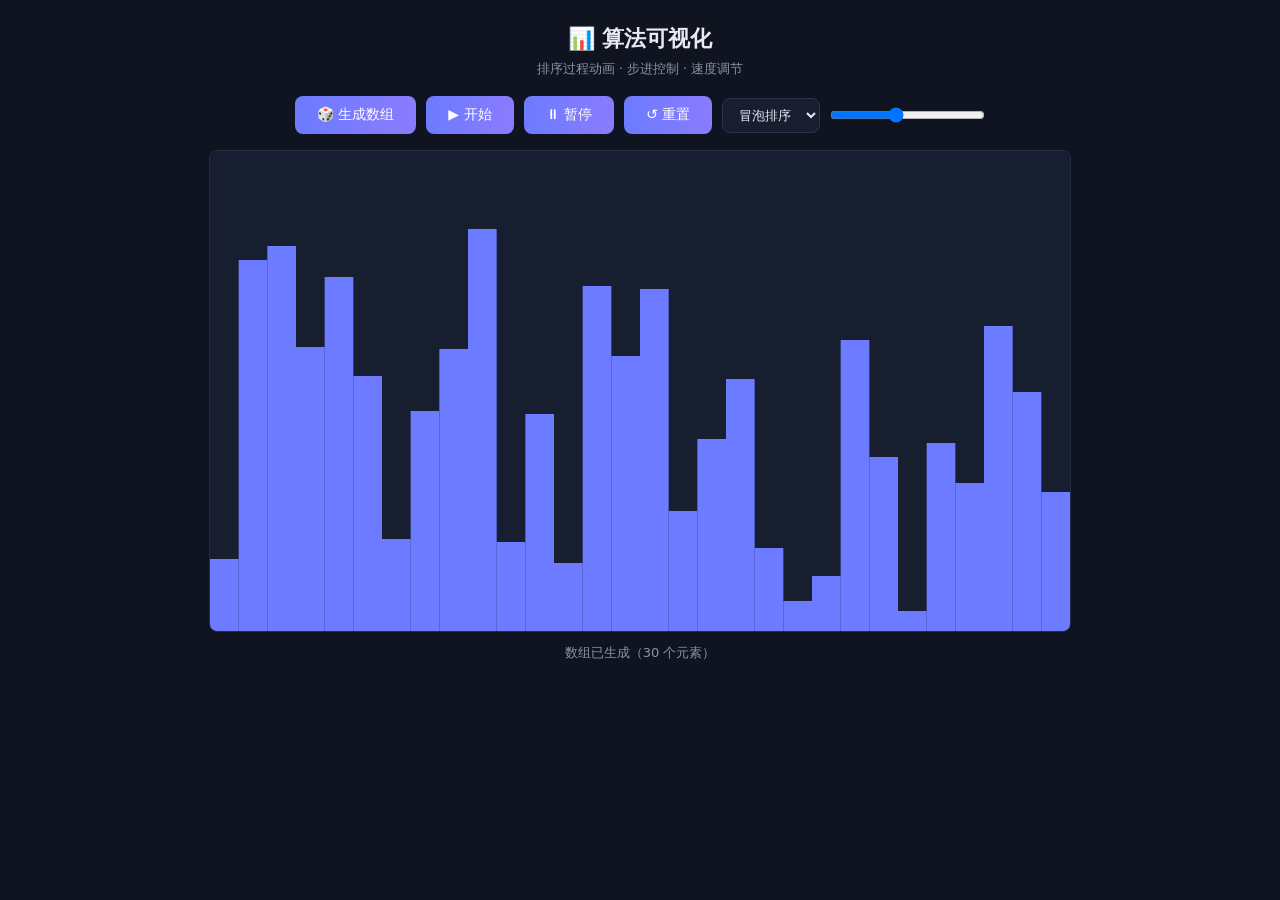
<file: algo-visualizer/index.html>
<!DOCTYPE html>
<html lang="zh-CN">
<head>
<meta charset="UTF-8">
<meta name="viewport" content="width=device-width, initial-scale=1.0">
<title>算法可视化</title>
<style>
* { margin:0; padding:0; box-sizing:border-box; font-family:'Segoe UI',system-ui,sans-serif; }
body { background:#0f1420; min-height:100vh; color:#e8eaf2; display:flex; flex-direction:column; align-items:center; padding:24px 16px; }
h1 { font-size:22px; margin-bottom:6px; }
.sub { color:#8a92a6; font-size:13px; margin-bottom:18px; }
.controls { display:flex; gap:10px; align-items:center; margin-bottom:16px; flex-wrap:wrap; justify-content:center; }
button { padding:10px 22px; border:none; border-radius:8px; background:linear-gradient(to right,#6c7bff,#8b7bff); color:#fff; font-size:14px; cursor:pointer; transition:all .25s ease; }
button:hover:not(:disabled) { transform:translateY(-1px); filter:brightness(1.1); }
button:disabled { background:#3a4266; cursor:not-allowed; }
select, input[type=range] { padding:8px 12px; border-radius:8px; border:1px solid #2a3450; background:#171e30; color:#e8eaf2; font-size:13px; }
canvas { border:1px solid #232c44; border-radius:8px; background:#171e30; max-width:100%; }
.status { margin-top:12px; font-size:13px; color:#8a92a6; min-height:18px; }
</style>
</head>
<body>
<h1>📊 算法可视化</h1>
<div class="sub">排序过程动画 · 步进控制 · 速度调节</div>
<div class="controls">
  <button id="genBtn">🎲 生成数组</button>
  <button id="startBtn">▶ 开始</button>
  <button id="pauseBtn">⏸ 暂停</button>
  <button id="resetBtn">↺ 重置</button>
  <select id="algoSel">
    <option value="bubble">冒泡排序</option>
    <option value="quick">快速排序</option>
    <option value="merge">归并排序</option>
  </select>
  <input type="range" id="speed" min="1" max="100" value="40">
</div>
<canvas id="cv" width="860" height="480"></canvas>
<div class="status" id="status">点击"生成数组"开始</div>

<script>
const cv = document.getElementById('cv');
const ctx = cv.getContext('2d');
const genBtn = document.getElementById('genBtn');
const startBtn = document.getElementById('startBtn');
const pauseBtn = document.getElementById('pauseBtn');
const resetBtn = document.getElementById('resetBtn');
const algoSel = document.getElementById('algoSel');
const speedIn = document.getElementById('speed');
const statusEl = document.getElementById('status');

const N = 30;
let bars = [];
let paused = false;
let running = false;
let stopRequested = false;  // 天团评审修复：排序中可重置

const COL_NORMAL = '#6c7bff', COL_CMP = '#ff5a5a', COL_DONE = '#4caf50';

function gen() {
  bars = Array.from({ length: N }, () => 20 + Math.floor(Math.random() * 400));
  draw(bars, COL_NORMAL);
  statusEl.textContent = '数组已生成（' + N + ' 个元素）';
}

function draw(arr, color, highlight = []) {
  ctx.clearRect(0, 0, cv.width, cv.height);
  if (!arr.length) return;
  const bw = cv.width / arr.length;
  for (let i = 0; i < arr.length; i++) {
    ctx.fillStyle = highlight.includes(i) ? COL_CMP : color;
    ctx.fillRect(i * bw, cv.height - arr[i], bw, arr[i]);
  }
}

const sleep = ms => new Promise(r => setTimeout(r, ms));

async function step(arr, color, hl = []) {
  draw(arr, color, hl);
  await sleep(Math.max(1, 120 - speedIn.value * 1.2));
  // 暂停检查
  while (paused) { await sleep(50); }
}

// ---- 排序算法（全部 async，步进绘制）----
async function bubble() {
  for (let i = 0; i < bars.length - 1; i++) {
    for (let j = 0; j < bars.length - i - 1; j++) {
      if (bars[j] > bars[j + 1]) {
        [bars[j], bars[j + 1]] = [bars[j + 1], bars[j]];
        await step(bars, COL_NORMAL, [j, j + 1]);
      }
    }
  }
}

async function quick(low, high) {
  if (low >= high || stopRequested) return;
  const pivot = bars[high];
  let i = low - 1;
  for (let j = low; j < high && !stopRequested; j++) {
    if (bars[j] < pivot) {
      i++;
      [bars[i], bars[j]] = [bars[j], bars[i]];
      await step(bars, COL_NORMAL, [i, j]);
    }
  }
  [bars[i + 1], bars[high]] = [bars[high], bars[i + 1]];
  await step(bars, COL_NORMAL, [i + 1, high]);
  await Promise.all([quick(low, i), quick(i + 2, high)]); // 并行递归，动画不乱
}

async function merge(l, r) {
  if (l >= r || stopRequested) return;
  const m = (l + r) >> 1;
  await Promise.all([merge(l, m), merge(m + 1, r)]); // 并行递归，动画不乱
  // 归并
  const left = bars.slice(l, m + 1), right = bars.slice(m + 1, r + 1);
  let i = 0, j = 0, k = l;
  while (i < left.length && j < right.length) {
    if (left[i] <= right[j]) { bars[k] = left[i]; i++; }
    else { bars[k] = right[j]; j++; }
    await step(bars, COL_NORMAL, [k]);
    k++;
  }
  while (i < left.length) { bars[k] = left[i]; i++; k++; await step(bars, COL_NORMAL, [k - 1]); }
  while (j < right.length) { bars[k] = right[j]; j++; k++; await step(bars, COL_NORMAL, [k - 1]); }
}

// ---- 控制 ----
genBtn.onclick = () => { if (running) return; gen(); };

startBtn.onclick = async () => {
  if (running) return;
  running = true; paused = false; stopRequested = false;
  statusEl.textContent = '排序中…';
  const algo = algoSel.value;
  if (algo === 'bubble') await bubble();
  else if (algo === 'quick') await quick(0, bars.length - 1);
  else await merge(0, bars.length - 1);
  if (!stopRequested) draw(bars, COL_DONE);
  running = false;
  statusEl.textContent = stopRequested ? '↺ 已重置' : '✅ 排序完成';
};

pauseBtn.onclick = () => { paused = !paused; statusEl.textContent = paused ? '⏸ 已暂停（点击继续）' : '▶ 继续中…'; };

resetBtn.onclick = () => { stopRequested = true; statusEl.textContent = '正在重置…'; setTimeout(() => { gen(); statusEl.textContent = '已重置'; }, 50); };

gen();
</script>
</body>
</html>
</file>
